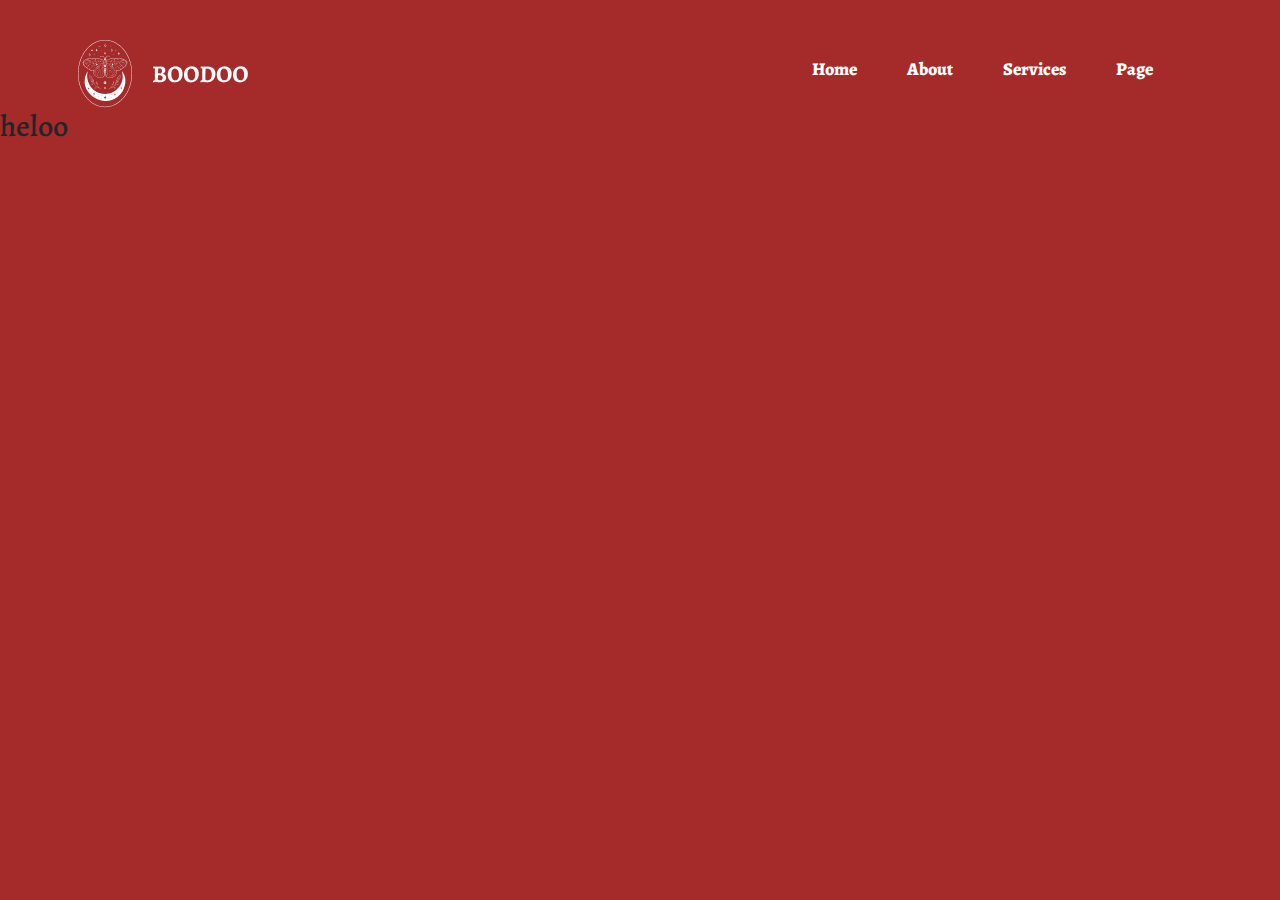
<file: index.html>
<!DOCTYPE html>
<html lang="en">
<head>
    <meta charset="UTF-8">
    <meta http-equiv="X-UA-Compatible" content="IE=edge">
    <meta name="viewport" content="width=device-width, initial-scale=1.0">
    <link rel="stylesheet" href="./assets/css/bootstrap.min.css">
    <link rel="stylesheet" href="./assets/css/font.css">
    <link rel="stylesheet" href="./assets/css/style.css">
    <title>Home</title>
</head>
<body>
    <header>
        <div class="container">
            <div class="main-header">
                <a href="#" class="logo">
                    <img src="./assets/images/logo.png" alt="">
                </a>

                <nav>
                    <ul>
                        <li><a href="#">Home</a></li>
                        <li><a href="#">About</a></li>
                        <li><a href="#">Services</a></li>
                        <li><a href="#">Page</a></li>
                        <li><a href="#"></a></li>
                    </ul>
                </nav>
            </div>
        </div>
    </header>

    <main>

    </main>

    <footer>

    </footer>
<h2>heloo</h2>
    <script src="./assets/js/bootstrap.bundle.js"></script>
</body>
</html>
</file>
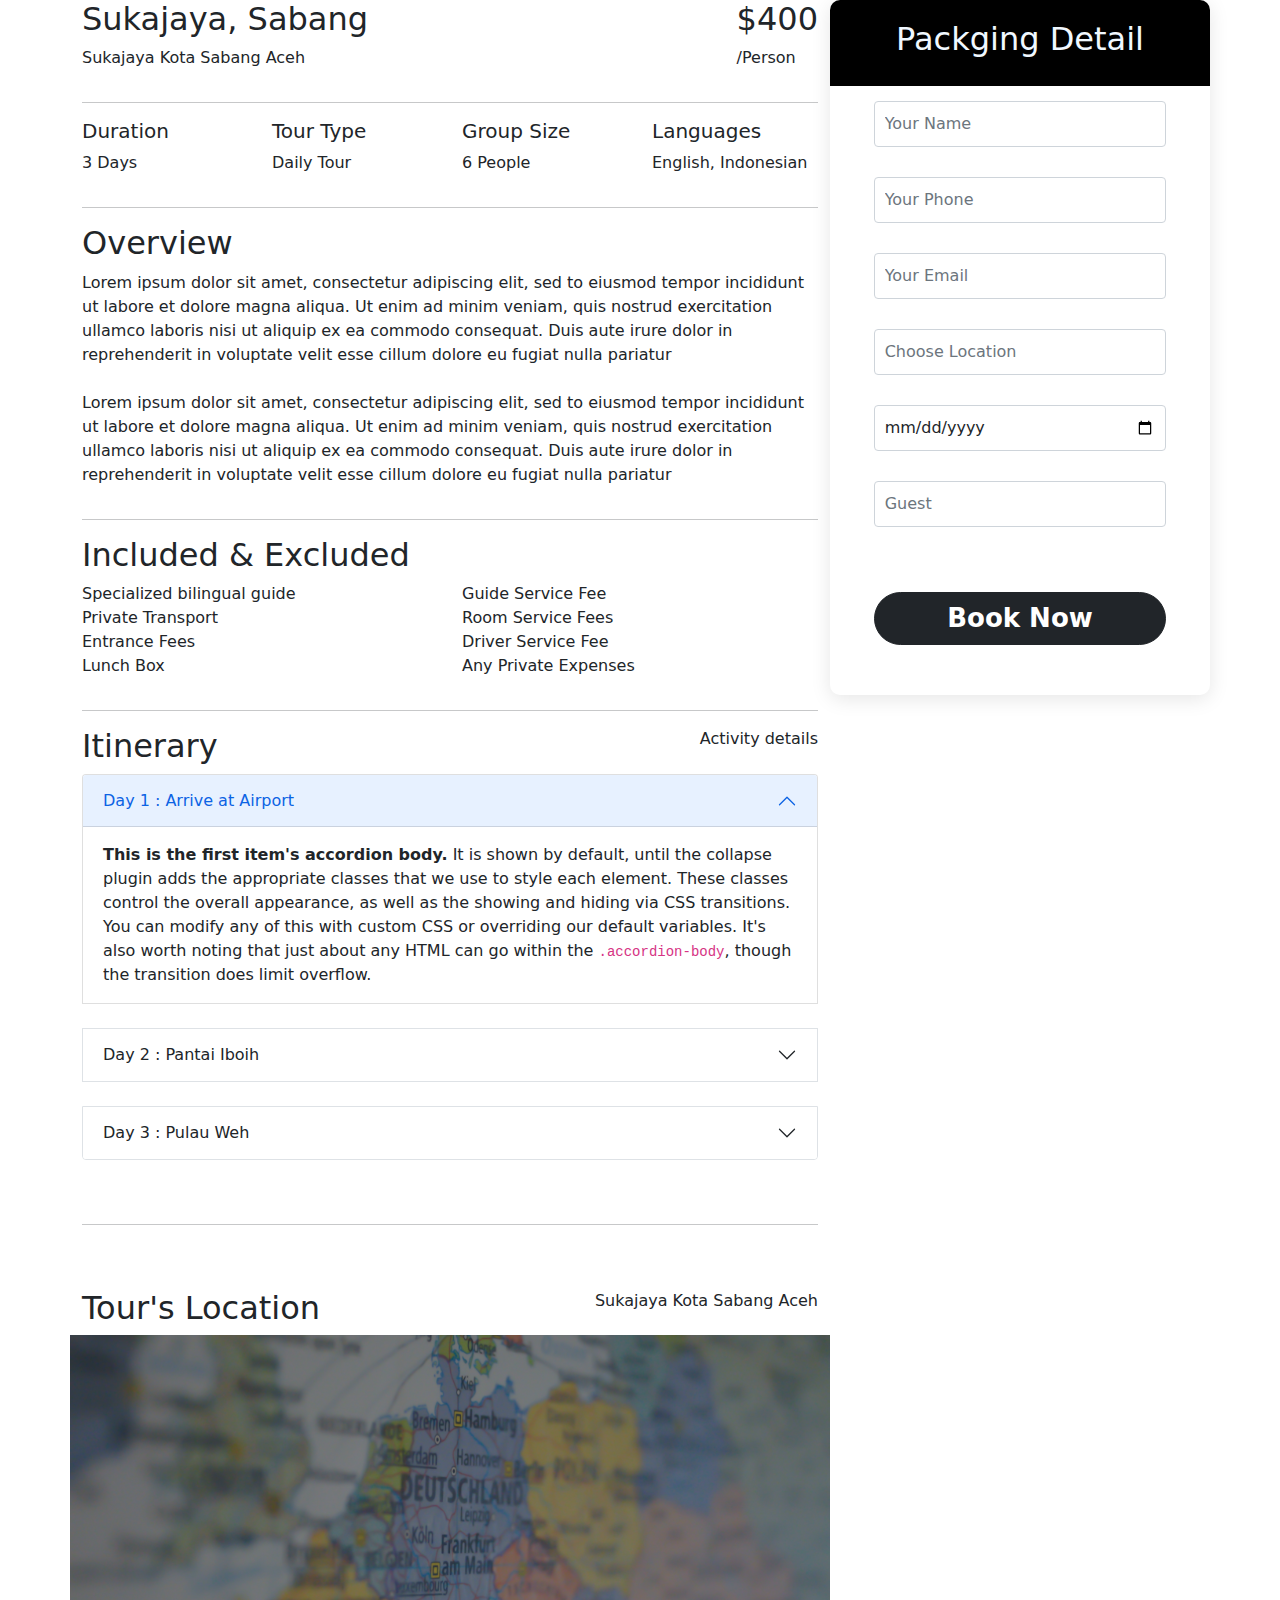
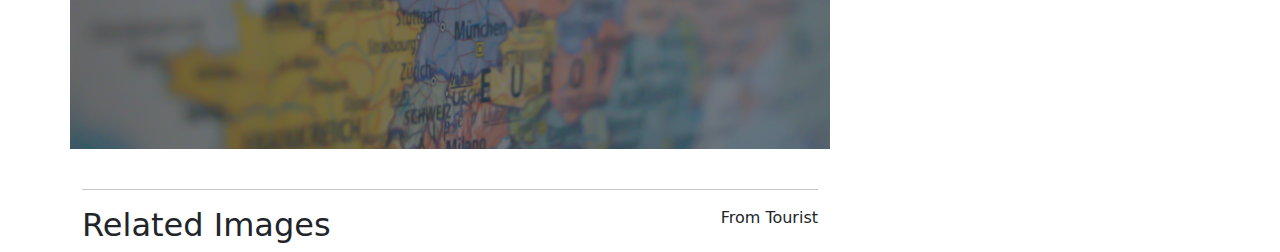
<file: booknow.html>
<!DOCTYPE html>
<html lang="en">

<head>
    <meta charset="UTF-8">
    <meta http-equiv="X-UA-Compatible" content="IE=edge">
    <meta name="viewport" content="width=device-width, initial-scale=1.0">
    <link rel="stylesheet" href="https://cdnjs.cloudflare.com/ajax/libs/font-awesome/6.3.0/css/all.min.css"
        integrity="sha512-SzlrxWUlpfuzQ+pcUCosxcglQRNAq/DZjVsC0lE40xsADsfeQoEypE+enwcOiGjk/bSuGGKHEyjSoQ1zVisanQ=="
        crossorigin="anonymous" referrerpolicy="no-referrer" />
    <link rel="stylesheet" href="./assets/css/bootstrap.min.css">
    <link rel="stylesheet" href="./assets/css/booknow.css">
    <title>Document</title>
</head>

<body>

    <div class="container">
        <div class="row booking">
            <div class="col-sm-8 ">
                <div class="row justify-content-between">
                    <div class="col">
                        <h2>Sukajaya, Sabang</h2>
                        <p><i class="fa-sharp fa-solid fa-location-dot"></i> Sukajaya
                            Kota Sabang
                            Aceh</p>
                    </div>
                    <div class="col-auto">
                        <h2>$400</h2>
                        <p>/Person</p>
                    </div>
                </div>
                <hr>
                <div class="row">
                    <div class="col">
                        <h5> <i class="fa-solid fa-alarm-clock"></i> Duration</h5>
                        <p>3 Days</p>
                    </div>
                    <div class="col">
                        <h5><i class="fa-solid fa-car"></i> Tour Type</h5>
                        <p>Daily Tour</p>
                    </div>
                    <div class="col">
                        <h5> <i class="fa-solid fa-user-group"></i> Group Size</h5>
                        <p>6 People</p>
                    </div>
                    <div class="col">
                        <h5> <i class="fa-solid fa-language"></i> Languages</h5>
                        <p>English, Indonesian</p>
                    </div>
                </div>
                <hr>
                <div class="row">
                    <div class="col">
                        <h2><i class="fa-regular fa-file-lines"></i> Overview</h2>
                        <p>Lorem ipsum dolor sit amet, consectetur adipiscing elit, sed to eiusmod tempor incididunt ut
                            labore et dolore magna aliqua. Ut enim ad minim veniam, quis nostrud exercitation ullamco
                            laboris nisi ut aliquip ex ea commodo consequat. Duis aute irure dolor in reprehenderit in
                            voluptate velit esse cillum dolore eu fugiat nulla pariatur
                            <br><br>
                            Lorem ipsum dolor sit amet, consectetur adipiscing elit, sed to eiusmod tempor incididunt ut
                            labore et dolore magna aliqua. Ut enim ad minim veniam, quis nostrud exercitation ullamco
                            laboris nisi ut aliquip ex ea commodo consequat. Duis aute irure dolor in reprehenderit in
                            voluptate velit esse cillum dolore eu fugiat nulla pariatur
                        </p>
                    </div>
                </div>
                <hr>
                <div class="row">
                    <div class="col">
                        <h2><i class="fa-solid fa-user-check"></i> Included & Excluded</h2>
                       <div class="row">
                        <ul class="col">
                            <li> <i class="fa-sharp fa-solid fa-check"></i>  Specialized bilingual guide</li>
                            <li><i class="fa-sharp fa-solid fa-check"></i> Private Transport</li>
                            <li><i class="fa-sharp fa-solid fa-check"></i> Entrance Fees</li>
                            <li><i class="fa-sharp fa-solid fa-check"></i> Lunch Box</li>
                        </ul>
                        <ul class="col">
                            <li> <i class="fa-solid fa-x"></i>  Guide Service Fee</li>
                            <li><i class="fa-solid fa-x"></i> Room Service Fees</li>
                            <li><i class="fa-solid fa-x"></i> Driver Service Fee</li>
                            <li><i class="fa-solid fa-x"></i> Any Private Expenses</li>
                        </ul>
                       </div>
                    </div>
                </div>
                <hr>
                <div class="row ">
                    <div class="col">
                        <h2><i class="fa-solid fa-car"></i> Itinerary</h2>
                    </div>
                    <div class="col-auto">
                        <p>Activity details</p>
                    </div>
                </div>
                <!-- <div class="row border">
                    <div class="col-12 border">
                        <h6>Day 1 : Arrive at Airport</h6>
                    </div>
                    <div class="col-12">
                        <p>Lorem ipsum dolor sit amet, consectetur adipiscing elit, sed to eiusmod tempor incididunt ut labore et dolore magna aliqua. Ut enim ad minim veniam, quis nostrud exercitation ullamco laboris nisi ut aliquip ex ea commodor </p>
                    </div>
                </div>
                    <br>
                   <div class="row border">
                    <div class="col-12">
                        <h6>Day 2 : Pantai Iboih</h6>
                    </div>
                   </div>
                   <br>
                   <div class="row border">
                    <div class="col-12">
                        <h6>Day 3 : Pulau Weh</h6>
                    </div>
                   </div> -->
                   <div class="accordion" id="accordionExample">
                    <div class="accordion-item">
                      <h2 class="accordion-header" id="headingOne">
                        <button class="accordion-button" type="button" data-bs-toggle="collapse" data-bs-target="#collapseOne" aria-expanded="true" aria-controls="collapseOne">
                          Day 1 : Arrive at Airport
                        </button>
                      </h2>
                      <div id="collapseOne" class="accordion-collapse collapse show" aria-labelledby="headingOne" data-bs-parent="#accordionExample">
                        <div class="accordion-body">
                          <strong>This is the first item's accordion body.</strong> It is shown by default, until the collapse plugin adds the appropriate classes that we use to style each element. These classes control the overall appearance, as well as the showing and hiding via CSS transitions. You can modify any of this with custom CSS or overriding our default variables. It's also worth noting that just about any HTML can go within the <code>.accordion-body</code>, though the transition does limit overflow.
                        </div>
                      </div>
                    </div>
                    <br>
                    <div class="accordion-item border">
                      <h2 class="accordion-header" id="headingTwo">
                        <button class="accordion-button collapsed" type="button" data-bs-toggle="collapse" data-bs-target="#collapseTwo" aria-expanded="false" aria-controls="collapseTwo">
                          Day 2 : Pantai Iboih
                        </button>
                      </h2>
                      <div id="collapseTwo" class="accordion-collapse collapse" aria-labelledby="headingTwo" data-bs-parent="#accordionExample">
                        <div class="accordion-body">
                          <strong>This is the second item's accordion body.</strong> It is hidden by default, until the collapse plugin adds the appropriate classes that we use to style each element. These classes control the overall appearance, as well as the showing and hiding via CSS transitions. You can modify any of this with custom CSS or overriding our default variables. It's also worth noting that just about any HTML can go within the <code>.accordion-body</code>, though the transition does limit overflow.
                        </div>
                      </div>
                    </div>
                    <br>
                    <div class="accordion-item border">
                      <h2 class="accordion-header" id="headingThree">
                        <button class="accordion-button collapsed" type="button" data-bs-toggle="collapse" data-bs-target="#collapseThree" aria-expanded="false" aria-controls="collapseThree">
                          Day 3 : Pulau Weh
                        </button>
                      </h2>
                      <div id="collapseThree" class="accordion-collapse collapse" aria-labelledby="headingThree" data-bs-parent="#accordionExample">
                        <div class="accordion-body">
                          <strong>This is the third item's accordion body.</strong> It is hidden by default, until the collapse plugin adds the appropriate classes that we use to style each element. These classes control the overall appearance, as well as the showing and hiding via CSS transitions. You can modify any of this with custom CSS or overriding our default variables. It's also worth noting that just about any HTML can go within the <code>.accordion-body</code>, though the transition does limit overflow.
                        </div>
                      </div>
                    </div>
                  </div>


                <br><br>
                <hr>
                <br><br>
                <div class="row">
                    <div class="col">
                         <h2><i class="fa-solid fa-map-location"></i> Tour's Location</h2>
                    </div>
                    <div class="col-auto"> 
                        <p><i class="fa-sharp fa-solid fa-location-dot"></i> Sukajaya Kota Sabang Aceh</p>
                    </div>
                    <div class="col-12 map-img">
                        
                    </div>
                </div>
                <br>
                <hr>
                <div class="row justify-content-between">
                  <div class="col-auto">
                    <h2> Related Images</h2>
                
                  </div>
                  <div class="col-auto">
                    <p>From Tourist</p>
                  </div>
                </div>
            </div>
            <div class=" col-sm-4">
                <div class="row detail">
                    <div class="col-12 ">
                        <div class="row justify-content-center">
                            <div class="col-12 gx-0">
                                <h2 class="pkg col-12">Packging Detail </h2>
                            </div>
                            <div class="col-10">
                              <input type="text" class="form-control" placeholder="Your Name" aria-label="Your Name">
                            </div>
                            <div class="col-10">
                              <input type="text" class="form-control" placeholder="Your Phone" aria-label="Your Phone">
                            </div>
                            <div class="col-10">
                                <input type="text" class="form-control" placeholder="Your Email" aria-label="Your Email">
                              </div>
                              <div class="col-10">
                                <input type="text" class="form-control" placeholder="Choose Location" aria-label="Choose Location">
                              </div>
                              <div class="col-10">
                                <input type="date" class="form-control" placeholder="DD/MM/YYYY" aria-label="date">
                              </div>
                              <div class="col-10">
                                <input type="text" class="form-control" placeholder="Guest" aria-label="Guest">
                              </div>
                              <div class="col-10 ">
                                <button type="button" class="btn btn-dark col-12">Book Now</button>
                              </div>
                          </div>
                    </div>
                </div>
            </div>
        </div>
    </div>
    
   
    <script src="./assets/js/bootstrap.bundle.js"></script>
</body>

</html>
</file>
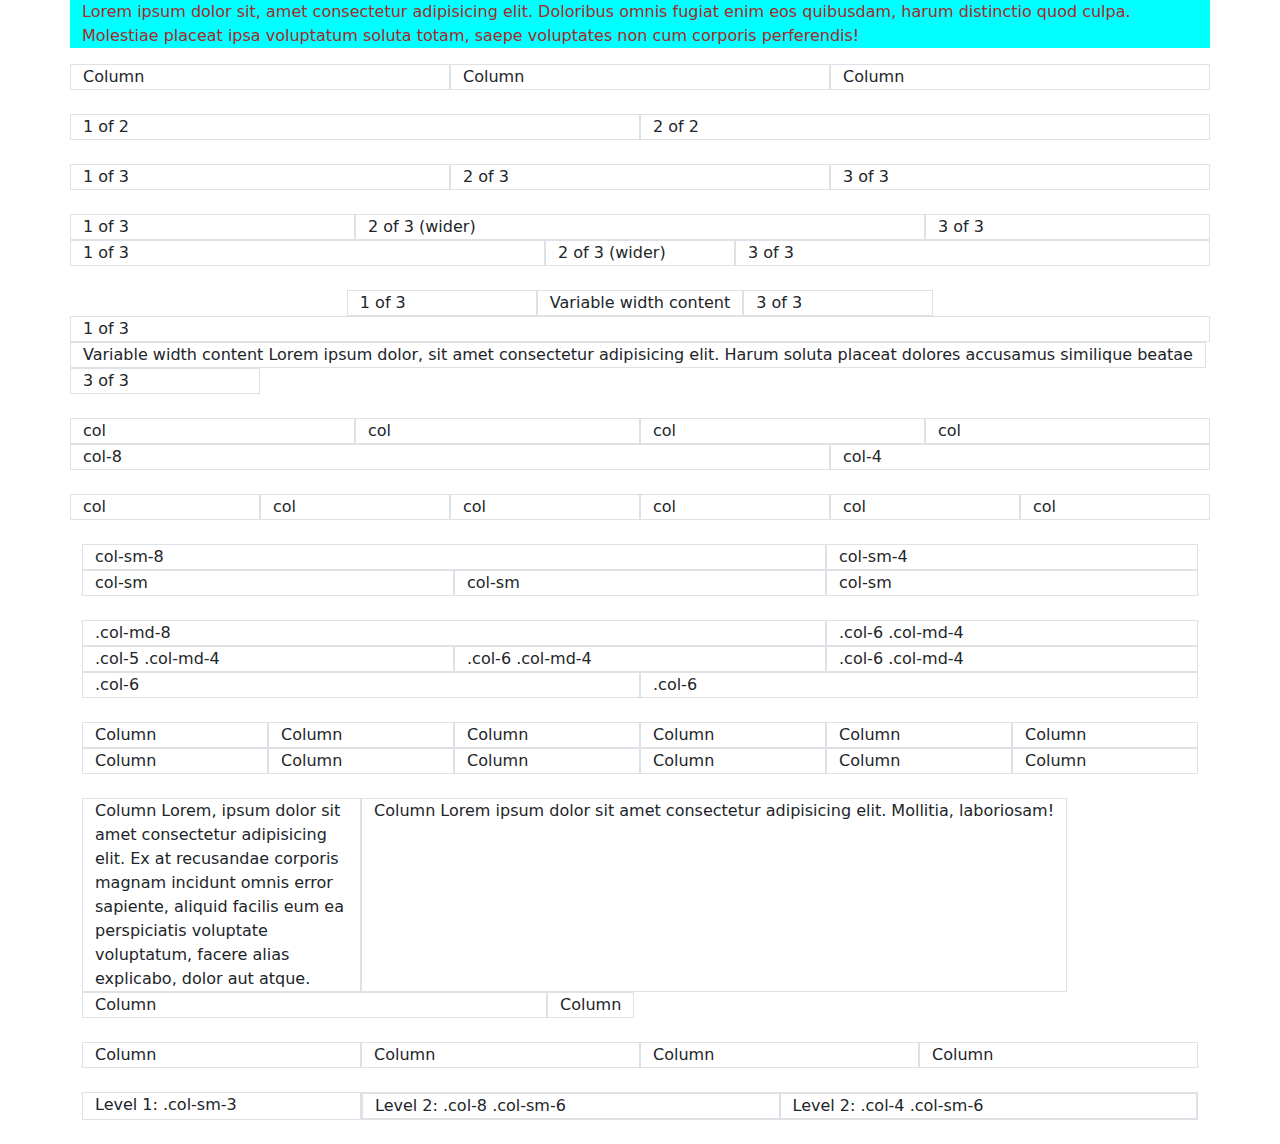
<file: layout.html>
<!DOCTYPE html>
<html lang="en">

<head>
  <meta charset="UTF-8">
  <meta http-equiv="X-UA-Compatible" content="IE=edge">
  <meta name="viewport" content="width=device-width, initial-scale=1.0">
  <link rel="stylesheet" href="./assets/css/bootstrap.min.css">
  <link rel="stylesheet" href="./assets/css/layout.css">
  <title>Document</title>
</head>

<body>
  <div class="container box">
    <p>Lorem ipsum dolor sit, amet consectetur adipisicing elit. Doloribus omnis fugiat enim eos quibusdam, harum
      distinctio quod culpa. Molestiae placeat ipsa voluptatum soluta totam, saepe voluptates non cum corporis
      perferendis!</p>
  </div>

  <div class="container">
    <div class="row">
      <div class="col border">
        Column
      </div>
      <div class="col border">
        Column
      </div>
      <div class="col border">
        Column
      </div>
    </div>
  </div>
  <br>
  <div class="container">
    <div class="row">
      <div class="col border">
        1 of 2
      </div>
      <div class="col border">
        2 of 2
      </div>
    </div>
    <br>
    <div class="row">
      <div class="col border">
        1 of 3
      </div>
      <div class="col border">
        2 of 3
      </div>
      <div class="col border">
        3 of 3
      </div>
    </div>
  </div>
  <br>
  <div class="container">
    <div class="row">
      <div class="col border">
        1 of 3
      </div>
      <div class="col-6 border">
        2 of 3 (wider)
      </div>
      <div class="col border">
        3 of 3
      </div>
    </div>
    <div class="row">
      <div class="col border">
        1 of 3
      </div>
      <div class="col-2 border">
        2 of 3 (wider)
      </div>
      <div class="col border">
        3 of 3
      </div>
    </div>
  </div>
  <br>
  <div class="container">
    <div class="row justify-content-md-center">
      <div class="col col-lg-2 border">
        1 of 3
      </div>
      <div class="col-md-auto border">
        Variable width content
      </div>
      <div class="col col-lg-2 border">
        3 of 3
      </div>
    </div>
    <div class="row">
      <div class="col border">
        1 of 3
      </div>
      <div class="col-md-auto border">
        Variable width content Lorem ipsum dolor, sit amet consectetur adipisicing elit. Harum soluta placeat dolores
        accusamus similique beatae
      </div>
      <div class="col col-lg-2 border">
        3 of 3
      </div>
    </div>
  </div>
  <br>

  <div class="container">
    <div class="row">
      <div class="col border">col</div>
      <div class="col border">col</div>
      <div class="col border">col</div>
      <div class="col border">col</div>
    </div>
    <div class="row">
      <div class="col-8 border">col-8</div>
      <div class="col-4 border">col-4</div>
    </div>
  </div>

  <br>
  <div class="container">
    <div class="row">
      <div class="col-12 border col-sm-6 col-md-4 col-lg-3 col-xl-2">col</div>
      <div class="col-12 border col-sm-6 col-md-4 col-lg-3 col-xl-2 ">col</div>
      <div class="col-12 border col-sm-6 col-md-4 col-lg-3 col-xl-2 ">col</div>
      <div class="col-12 border col-sm-6 col-md-4 col-lg-3 col-xl-2">col</div>
      <div class="col-12 border col-sm-6 col-md-4 col-lg-3 col-xl-2 ">col</div>
      <div class="col-12 border col-sm-6 col-md-4 col-lg-3 col-xl-2">col</div>
    </div>

    <br>
    <div class="container">
      <div class="row">
        <div class="col-4 col-sm-8 border">col-sm-8</div>
        <div class="col-sm-4 border">col-sm-4</div>
      </div>
      <div class="row">
        <div class="col-sm border">col-sm</div>
        <div class="col-sm border">col-sm</div>
        <div class="col-sm border">col-sm</div>
      </div>
    </div>
    <br>

    <div class="container">
      <!-- Stack the columns on mobile by making one full-width and the other half-width -->
      <div class="row">
        <div class="col col-md-8 border">.col-md-8</div>
        <div class="col-6 col-md-4 border">.col-6 .col-md-4</div>
      </div>

      <!-- Columns start at 50% wide on mobile and bump up to 33.3% wide on desktop -->
      <div class="row">
        <div class="col-5 col-md-4 border">.col-5 .col-md-4</div>
        <div class="col-6 col-md-4 border">.col-6 .col-md-4</div>
        <div class="col-6 col-md-4 border">.col-6 .col-md-4</div>
      </div>

      <!-- Columns are always 50% wide, on mobile and desktop -->
      <div class="row">
        <div class="col-6 border">.col-6</div>
        <div class="col-6 border">.col-6</div>
      </div>
    </div>
    <br>
    <div class="container">
      <div class="row row-cols-6">
        <div class="col border">Column</div>
        <div class="col border">Column</div>
        <div class="col border">Column</div>
        <div class="col border">Column</div>
        <div class="col border">Column</div>
        <div class="col border">Column</div>
        <div class="col border">Column</div>
        <div class="col border">Column</div>
        <div class="col border">Column</div>
        <div class="col border">Column</div>
        <div class="col border">Column</div>
        <div class="col border">Column</div>
      </div>
    </div>
    <br>

    <div class="container">
      <div class="row row-cols-auto">
        <div class="col-3 border">Column Lorem, ipsum dolor sit amet consectetur adipisicing elit. Ex at recusandae corporis magnam incidunt omnis error sapiente, aliquid facilis eum ea perspiciatis voluptate voluptatum, facere alias explicabo, dolor aut atque.</div>
        <div class="col border">Column Lorem ipsum dolor sit amet consectetur adipisicing elit. Mollitia, laboriosam!</div>
        <div class="col-5 border">Column</div>
        <div class="col border">Column</div>
      </div>
    </div>
    <br>
    <div class="container">
      <div class="row row-cols-1 row-cols-sm-2 row-cols-md-4">
        <div class="col border">Column</div>
        <div class="col border">Column</div>
        <div class="col border">Column</div>
        <div class="col border">Column</div>
      </div>
    </div>

    <br>
    <div class="container">
      <div class="row ">
        <div class="col-sm-3 border">
          Level 1: .col-sm-3 
        </div>
        <div class="col-sm-9 border">
          <div class="row">
            <div class="col-8 col-sm-6 border">
              Level 2: .col-8 .col-sm-6
            </div>
            <div class="col-4 col-sm-6 border">
              Level 2: .col-4 .col-sm-6
            </div>
          </div>
        </div>
      </div>
    </div>
    <br>
    <script src="./assets/js/bootstrap.bundle.js">

    </script>
</body>

</html>
</file>
<file: assets/css/font.css>
@font-face {
    font-family: 'Alegreya';
    src: url('../fonts/Alegreya-Black.eot');
    src: url('../fonts/Alegreya-Black.eot?#iefix') format('embedded-opentype'),
        url('../fonts/Alegreya-Black.woff2') format('woff2'),
        url('../fonts/Alegreya-Black.woff') format('woff'),
        url('../fonts/Alegreya-Black.ttf') format('truetype'),
        url('../fonts/Alegreya-Black.svg#Alegreya-Black') format('svg');
    font-weight: 900;
    font-style: normal;
    font-display: swap;
}

@font-face {
    font-family: 'Alegreya';
    src: url('../fonts/Alegreya-Bold.eot');
    src: url('../fonts/Alegreya-Bold.eot?#iefix') format('embedded-opentype'),
        url('../fonts/Alegreya-Bold.woff2') format('woff2'),
        url('../fonts/Alegreya-Bold.woff') format('woff'),
        url('../fonts/Alegreya-Bold.ttf') format('truetype'),
        url('../fonts/Alegreya-Bold.svg#Alegreya-Bold') format('svg');
    font-weight: bold;
    font-style: normal;
    font-display: swap;
}

@font-face {
    font-family: 'Alegreya';
    src: url('../fonts/Alegreya-BoldItalic.eot');
    src: url('../fonts/Alegreya-BoldItalic.eot?#iefix') format('embedded-opentype'),
        url('../fonts/Alegreya-BoldItalic.woff2') format('woff2'),
        url('../fonts/Alegreya-BoldItalic.woff') format('woff'),
        url('../fonts/Alegreya-BoldItalic.ttf') format('truetype'),
        url('../fonts/Alegreya-BoldItalic.svg#Alegreya-BoldItalic') format('svg');
    font-weight: bold;
    font-style: italic;
    font-display: swap;
}

@font-face {
    font-family: 'Alegreya';
    src: url('../fonts/Alegreya-BlackItalic.eot');
    src: url('../fonts/Alegreya-BlackItalic.eot?#iefix') format('embedded-opentype'),
        url('../fonts/Alegreya-BlackItalic.woff2') format('woff2'),
        url('../fonts/Alegreya-BlackItalic.woff') format('woff'),
        url('../fonts/Alegreya-BlackItalic.ttf') format('truetype'),
        url('../fonts/Alegreya-BlackItalic.svg#Alegreya-BlackItalic') format('svg');
    font-weight: 900;
    font-style: italic;
    font-display: swap;
}

@font-face {
    font-family: 'Alegreya';
    src: url('../fonts/Alegreya-ExtraBold.eot');
    src: url('../fonts/Alegreya-ExtraBold.eot?#iefix') format('embedded-opentype'),
        url('../fonts/Alegreya-ExtraBold.woff2') format('woff2'),
        url('../fonts/Alegreya-ExtraBold.woff') format('woff'),
        url('../fonts/Alegreya-ExtraBold.ttf') format('truetype'),
        url('../fonts/Alegreya-ExtraBold.svg#Alegreya-ExtraBold') format('svg');
    font-weight: bold;
    font-style: normal;
    font-display: swap;
}

@font-face {
    font-family: 'Alegreya';
    src: url('../fonts/Alegreya-ExtraBoldItalic.eot');
    src: url('../fonts/Alegreya-ExtraBoldItalic.eot?#iefix') format('embedded-opentype'),
        url('../fonts/Alegreya-ExtraBoldItalic.woff2') format('woff2'),
        url('../fonts/Alegreya-ExtraBoldItalic.woff') format('woff'),
        url('../fonts/Alegreya-ExtraBoldItalic.ttf') format('truetype'),
        url('../fonts/Alegreya-ExtraBoldItalic.svg#Alegreya-ExtraBoldItalic') format('svg');
    font-weight: bold;
    font-style: italic;
    font-display: swap;
}

@font-face {
    font-family: 'Alegreya';
    src: url('../fonts/Alegreya-Italic.eot');
    src: url('../fonts/Alegreya-Italic.eot?#iefix') format('embedded-opentype'),
        url('../fonts/Alegreya-Italic.woff2') format('woff2'),
        url('../fonts/Alegreya-Italic.woff') format('woff'),
        url('../fonts/Alegreya-Italic.ttf') format('truetype'),
        url('../fonts/Alegreya-Italic.svg#Alegreya-Italic') format('svg');
    font-weight: normal;
    font-style: italic;
    font-display: swap;
}

@font-face {
    font-family: 'Alegreya';
    src: url('../fonts/Alegreya-Medium.eot');
    src: url('../fonts/Alegreya-Medium.eot?#iefix') format('embedded-opentype'),
        url('../fonts/Alegreya-Medium.woff2') format('woff2'),
        url('../fonts/Alegreya-Medium.woff') format('woff'),
        url('../fonts/Alegreya-Medium.ttf') format('truetype'),
        url('../fonts/Alegreya-Medium.svg#Alegreya-Medium') format('svg');
    font-weight: 500;
    font-style: normal;
    font-display: swap;
}

@font-face {
    font-family: 'Alegreya';
    src: url('../fonts/Alegreya-MediumItalic.eot');
    src: url('../fonts/Alegreya-MediumItalic.eot?#iefix') format('embedded-opentype'),
        url('../fonts/Alegreya-MediumItalic.woff2') format('woff2'),
        url('../fonts/Alegreya-MediumItalic.woff') format('woff'),
        url('../fonts/Alegreya-MediumItalic.ttf') format('truetype'),
        url('../fonts/Alegreya-MediumItalic.svg#Alegreya-MediumItalic') format('svg');
    font-weight: 500;
    font-style: italic;
    font-display: swap;
}

@font-face {
    font-family: 'Alegreya';
    src: url('../fonts/Alegreya-SemiBoldItalic.eot');
    src: url('../fonts/Alegreya-SemiBoldItalic.eot?#iefix') format('embedded-opentype'),
        url('../fonts/Alegreya-SemiBoldItalic.woff2') format('woff2'),
        url('../fonts/Alegreya-SemiBoldItalic.woff') format('woff'),
        url('../fonts/Alegreya-SemiBoldItalic.ttf') format('truetype'),
        url('../fonts/Alegreya-SemiBoldItalic.svg#Alegreya-SemiBoldItalic') format('svg');
    font-weight: 600;
    font-style: italic;
    font-display: swap;
}

@font-face {
    font-family: 'Alegreya';
    src: url('../fonts/Alegreya-Regular.eot');
    src: url('../fonts/Alegreya-Regular.eot?#iefix') format('embedded-opentype'),
        url('../fonts/Alegreya-Regular.woff2') format('woff2'),
        url('../fonts/Alegreya-Regular.woff') format('woff'),
        url('../fonts/Alegreya-Regular.ttf') format('truetype'),
        url('../fonts/Alegreya-Regular.svg#Alegreya-Regular') format('svg');
    font-weight: normal;
    font-style: normal;
    font-display: swap;
}

@font-face {
    font-family: 'Alegreya';
    src: url('../fonts/Alegreya-SemiBold.eot');
    src: url('../fonts/Alegreya-SemiBold.eot?#iefix') format('embedded-opentype'),
        url('../fonts/Alegreya-SemiBold.woff2') format('woff2'),
        url('../fonts/Alegreya-SemiBold.woff') format('woff'),
        url('../fonts/Alegreya-SemiBold.ttf') format('truetype'),
        url('../fonts/Alegreya-SemiBold.svg#Alegreya-SemiBold') format('svg');
    font-weight: 600;
    font-style: normal;
    font-display: swap;
}
</file>
<file: assets/css/style.css>
*{
    margin: 0;
    padding: 0;
    box-sizing: border-box;
}
html{
    font-size: 62.5%;
}
body{
    font-family: 'Alegreya';
    background-color: brown;
}
ul{
    list-style-type: none;
}
a{
    text-decoration: none;
}
img{
    max-width: 100%;
    display: block;
}
/*********header************/
header{
    padding-top: 4rem;
}
.main-header{
    display: flex;
    justify-content: space-between;
    align-items: center;
    
}
.main-header nav ul{
    display: flex;
}
.main-header nav ul li a{
    font-weight: 700;
    font-size: 1.8rem;
    line-height: 2.4rem;
    color: #FFFFFF;
    margin-right: 5rem;
}
.main-header nav ul li a:hover{
    color: #C8191C;;
}
.main-header nav ul li:last-child a{
    margin-right: 0;
}
h2{
    font-size: 30px;
}
/**************************/





@media screen and (min-width:1500px) {
    .container{
        max-width: 150rem;
        padding: 0 1rem;
    }
}
@media screen and (min-width:1700px) {
    .container{
        max-width: 170rem;
        padding: 0 1rem;
    }
}
</file>
<file: assets/css/booknow.css>
* {
    margin: 0;
    padding: 0;
    box-sizing: border-box;
}

.booking ul {
    list-style-type: none;
}

.map-img {
    width: 860px;
    height: 414px;
    background: url(../images/map.jpg);
    background-position: center center;
    background-size: cover;
    background-color: rgba(0, 0, 0, 0.4);
    background-blend-mode: multiply;
}

.detail {
    /* padding-bottom:70px; */
    box-shadow: 0 4px 20px 0 rgba(0, 0, 0, 0.1);
    border-radius: 10px;
}

.pkg {
    background-color: black;
    color: aliceblue;
    display: inline-block;
    /* width: 380px; */
    height: 100%;
    /* margin-left: -11px; */
    text-align: center;
    padding: 20px;
    border-radius: 10px 10px 0 0;
}

.form-control {
    margin: 15px 0;
    padding: 10px;
}

.btn {
    border-radius: 39px;
     margin: 50px 0; 
    font-weight: 600;
    font-size: 26px;
    text-align: center;

}
.accordion-item{
    /* border: 1px solid gray; */
    /* border-radius: 10px; */
}
</file>
<file: assets/css/layout.css>
.box{
    background-color: aqua;
    color: brown;
}
</file>
